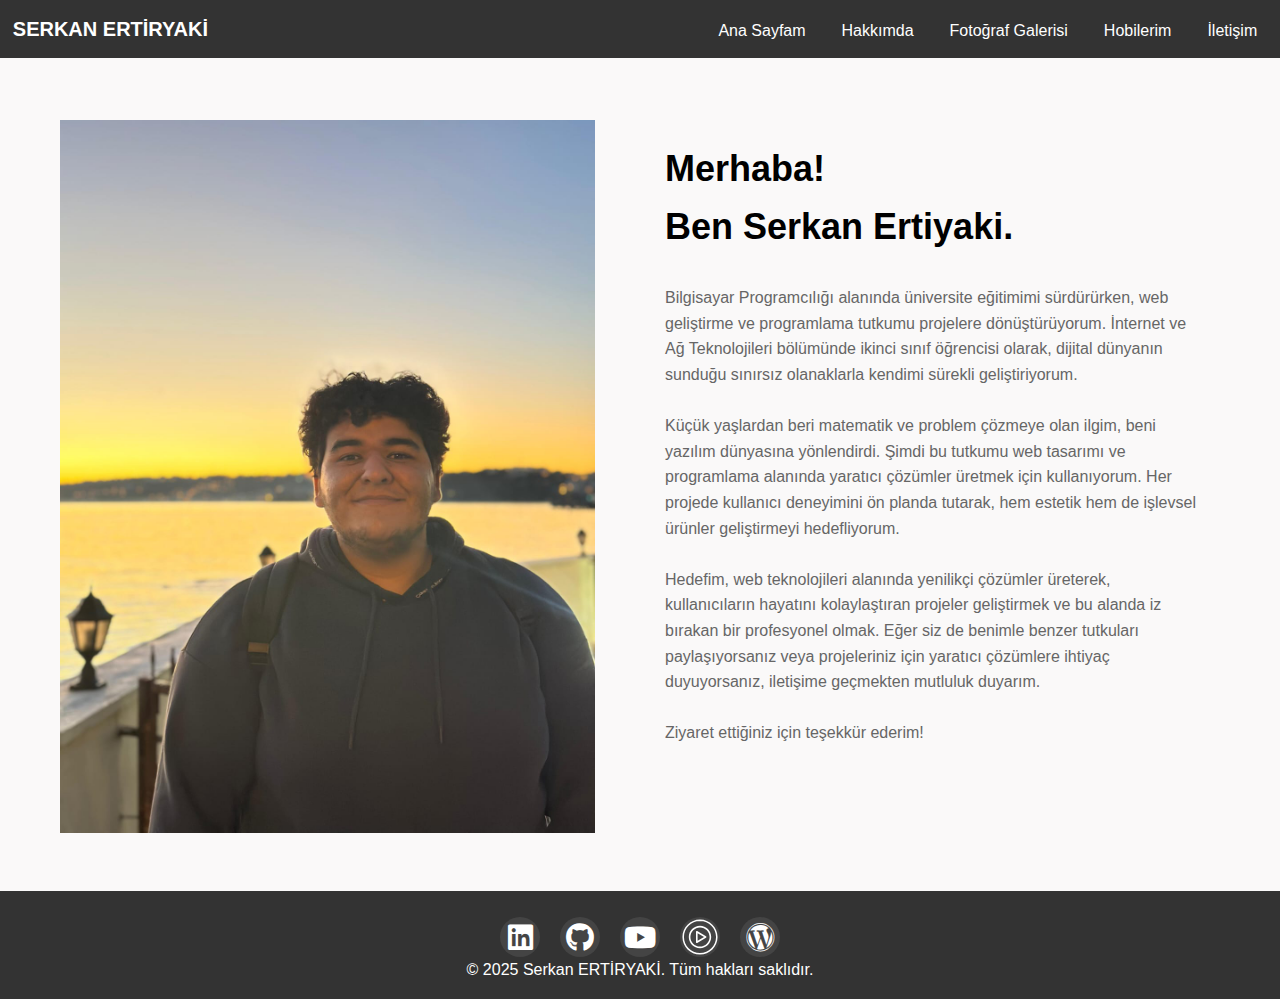
<file: hakkimda.html>
<!DOCTYPE html>
<html lang="en">
<head>
    <meta charset="UTF-8">
    <meta name="viewport" content="width=device-width, initial-scale=1.0">
    <link rel="stylesheet" href="https://cdnjs.cloudflare.com/ajax/libs/font-awesome/6.5.1/css/all.min.css">
    <link rel="stylesheet" href="hakkimda.css">
    <link rel="stylesheet" href="style.css">
    <link rel="stylesheet" href="header-fix.css">
    <style>

    </style>
</head>
<body>
    <header>
        <h1>SERKAN ERTİRYAKİ</h1>
        <nav>
            <ul>
                <li><a href="anasayfam.html">Ana Sayfam</a></li>
                <li><a href="hakkimda.html">Hakkımda</a></li>
                <li><a href="fotograf.html">Fotoğraf Galerisi</a></li>
                <li><a href="hobiler.html">Hobilerim</a></li>
                <li><a href="iletisim.html">İletişim</a></li>
            </ul>
        </nav>
    </header>

    <div class="content-container">
        <div class="image-section">
            <img src="image/IMG-20250105-WA0007.jpg" alt="Serkan Ertiyaki" class="profile-image">
        </div>
        <div class="text-section">
            <h2>Merhaba! <br>Ben Serkan Ertiyaki.</h2>
            <div class="subtitle"></div>
            <div class="description">
                Bilgisayar Programcılığı alanında üniversite eğitimimi sürdürürken, web geliştirme ve programlama tutkumu projelere dönüştürüyorum. İnternet ve Ağ Teknolojileri bölümünde ikinci sınıf öğrencisi olarak, dijital dünyanın sunduğu sınırsız olanaklarla kendimi sürekli geliştiriyorum.
                <br><br>
                Küçük yaşlardan beri matematik ve problem çözmeye olan ilgim, beni yazılım dünyasına yönlendirdi. Şimdi bu tutkumu web tasarımı ve programlama alanında yaratıcı çözümler üretmek için kullanıyorum. Her projede kullanıcı deneyimini ön planda tutarak, hem estetik hem de işlevsel ürünler geliştirmeyi hedefliyorum.
                <br><br>
                Hedefim, web teknolojileri alanında yenilikçi çözümler üreterek, kullanıcıların hayatını kolaylaştıran projeler geliştirmek ve bu alanda iz bırakan bir profesyonel olmak. Eğer siz de benimle benzer tutkuları paylaşıyorsanız veya projeleriniz için yaratıcı çözümlere ihtiyaç duyuyorsanız, iletişime geçmekten mutluluk duyarım.
                <br><br>
                Ziyaret ettiğiniz için teşekkür ederim!
            </div>
        </div>
    </div>

    <footer>
        <div class="icon-list">
            <a href="https://www.linkedin.com/in/serkanerti%CC%87ryaki%CC%87/" target="_blank">
                <i class="fab fa-linkedin"></i>
            </a>
            <a href="https://github.com/sertiryaki" target="_blank">
                <i class="fab fa-github"></i>
            </a>
            <a href="https://www.youtube.com/@serkanertiryaki5376" target="_blank">
                <i class="fab fa-youtube"></i>
            </a>
            <a href="https://music.youtube.com/@serkanertiryaki5376" target="_blank">
                <i style="background-image: url('image/youtube-music.svg');"></i>
            </a>

            <a href="https://uzaydolmusu.wordpress.com/" target="_blank">
                <i class="fa-brands fa-wordpress"></i>
            </a>
             
        </div>
        <p>&copy; 2025 Serkan ERTİRYAKİ. Tüm hakları saklıdır.</p>
    </footer>

</body>
</html>
</file>
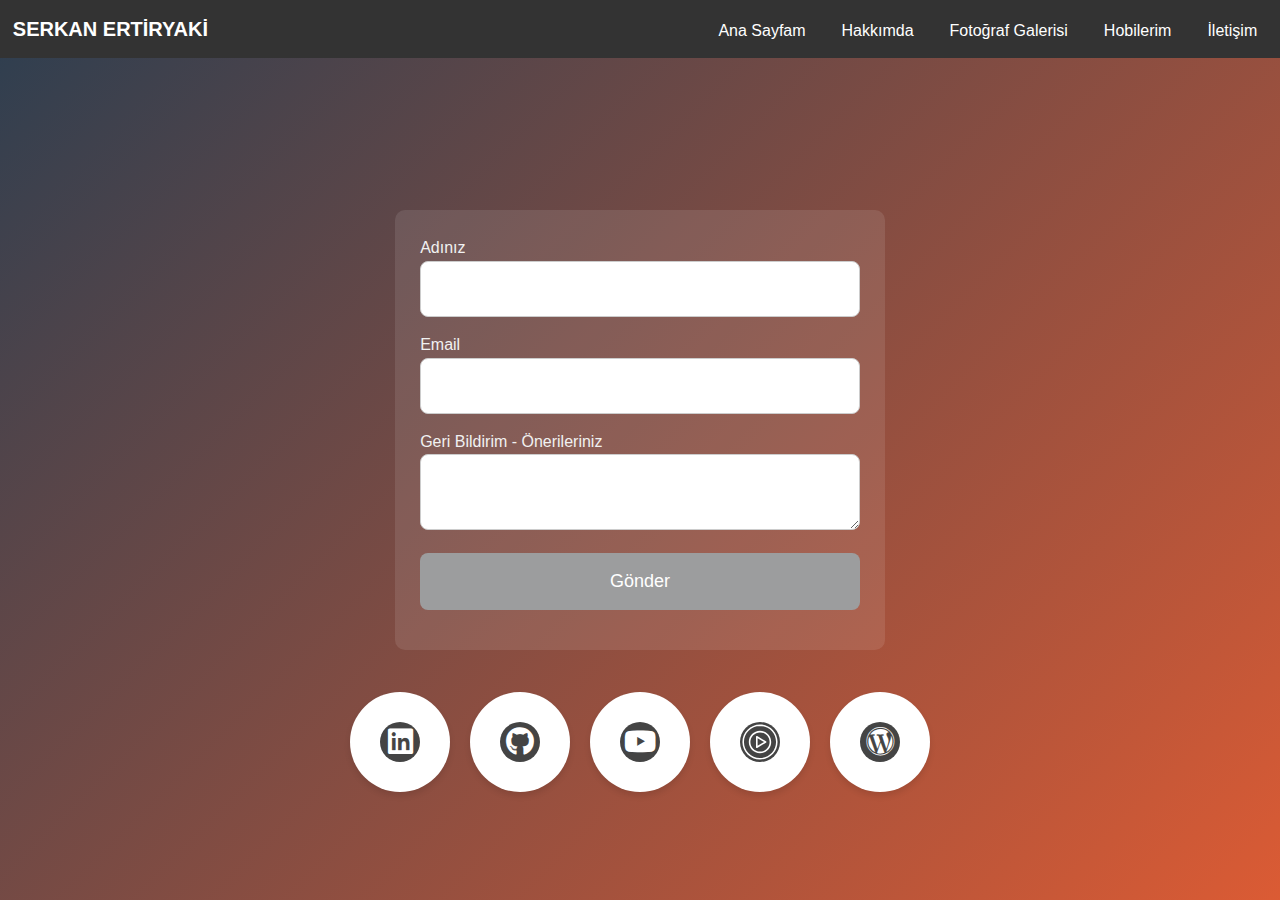
<file: iletisim.html>
<!DOCTYPE html>
<html lang="en">
<head>
    <meta charset="UTF-8">
    <meta name="viewport" content="width=device-width, initial-scale=1.0">
    <link rel="stylesheet" href="style.css">
   <link rel="stylesheet" href="iletisim.css">
   <link rel="stylesheet" href="header-fix.css">
    <link href="https://cdnjs.cloudflare.com/ajax/libs/font-awesome/6.5.1/css/all.min.css" rel="stylesheet">

    <title>Document</title>
</head>

<body>
    <header>
        <h1>SERKAN ERTİRYAKİ</h1>
        <nav>
            <ul>
                <li><a href="anasayfam.html">Ana Sayfam</a></li>
                <li><a href="hakkimda.html">Hakkımda</a></li>
                <li><a href="fotograf.html">Fotoğraf Galerisi</a></li>
                <li><a href="hobiler.html">Hobilerim</a></li>
                <li><a href="iletisim.html">İletişim</a></li>
            </ul>
        </nav>
    </header>


    <main>
        <article id="contact" class="py-20 bg-white">
           
            <section class="max-w-6xl mx-auto px-4">
                <form class="max-w-lg mx-auto">
                    <section class="mb-6">
                        <label class="block text-gray-700 mb-2">Adınız</label>
                        <input type="text" class="w-full p-3 border rounded-lg focus:outline-none focus:border-blue-500">
                    </section>
                    <section class="mb-6">
                        <label class="block text-gray-700 mb-2">Email</label>
                        <input type="email" class="w-full p-3 border rounded-lg focus:outline-none focus:border-blue-500">
                    </section>
                    <section class="mb-6">
                        <label class="block text-gray-700 mb-2">Geri Bildirim - Önerileriniz</label>
                        <textarea class="w-full p-3 border rounded-lg h-32 focus:outline-none focus:border-blue-500"></textarea>
                    </section>
                    <button class="w-full bg-blue-600 text-white py-3 rounded-lg hover:bg-blue-700 transition duration-300">
                        Gönder
                    </button>
                </form>
            </section>
        </article>
    </main>
    <div class="social-container">
        <div class="icon-list">
            <a href="https://www.linkedin.com/in/serkanerti%CC%87ryaki%CC%87/" target="_blank">
                <i class="fab fa-linkedin"></i>
            </a>
            <a href="https://github.com/sertiryaki" target="_blank">
                <i class="fab fa-github"></i>
            </a>
            <a href="https://www.youtube.com/@serkanertiryaki5376" target="_blank">
                <i class="fab fa-youtube"></i>
            </a>
            <a href="https://music.youtube.com/@serkanertiryaki5376" target="_blank">
                <i style="background-image: url('image/youtube-music.svg');"></i>
            </a>
            <a href="https://uzaydolmusu.wordpress.com/" target="_blank">
                <i class="fa-brands fa-wordpress"></i>
            </a>
        </div>
    </div>
</body>
</html>
</file>
<file: hakkimda.css>
body {
    font-family: Arial, sans-serif;
    margin: 0;
    padding: 0;
    background: rgb(250, 249, 249) ;
}

header {
    background: #333;
    color: #fff;
    padding: 1rem;
    display: flex;
    justify-content: space-between;
    align-items: center;
    font-size: 20px;
    place-items: center; 
}


nav ul {
    list-style-type: none;
    padding: 0;
    margin: 0;
    text-align: center;
}

nav ul li {
    display: inline;
    margin: 0 15px;
}

nav ul li a {
    color: white;
    text-decoration: none;
    font-size: 16px;
    font-weight: 500;
}

.content-container {
    display: flex;
    max-width: 1200px;
    margin: 50px auto;
    padding: 0 20px;
    gap: 50px;
}

.image-section {
    flex: 1;
}

.profile-image {
    width: 100%;
    height: auto;
    border-radius: 0;
    object-fit: cover;
}

.text-section {
    flex: 1;
    padding: 20px;
}

h1 {
    font-size: 48px;
    margin: 0 0 20px 0;
    color: #fff;
}
h2 {
    font-size: 36px;
    margin: 0 0 20px 0;
    color: #000;
}


.subtitle {
    color: #666;
    font-size: 18px;
    margin-bottom: 30px;
}

.description {
    color: #666;
    font-size: 16px;
    line-height: 1.6;
    margin-bottom: 30px;
}

footer {
    background-color: #000;
    padding: 20px;
    text-align: center;
    margin-top: auto;
}

.social-icons {
    margin-bottom: 20px;
}

.social-icons a {
    color: #333;
    margin: 0 10px;
    font-size: 24px;
    text-decoration: none;
}
</file>
<file: style.css>
body {
    font-family: Arial, sans-serif;
    margin: 0;
    padding: 0;
    line-height: 1.6;
}

header {
    background: #333;
    color: #fff;
    padding: 1rem;
    display: flex;
    justify-content: space-between;
    align-items: center;
    font-size: 20px;
    place-items: center; 
}

footer {
    background-color: #333;
    color: white;
    text-align: center;
    padding: 20px 0;
    width: 100%;
}

.icon-list {
    display: flex;
    justify-content: center; 
    align-items: center;
    gap: 20px; 
    margin-top: 10px; 
}

.icon-list a {
    text-decoration: none; 
}

.icon-list i {
    color: white; 
    font-size: 1.8em;
    display: flex;
    align-items: center;
    justify-content: center;
    width: 40px;
    height: 40px;
    border-radius: 50%;
    background-color: #444; 
    transition: all 0.3s ease;
}

header h1 {
    text-align: left;
    margin: 0;
}

nav ul {
    list-style: none;
    display: flex;
    gap: 1rem;
}

nav ul li {
    padding: 0 10px;
    margin: 0;
}

nav ul li a {
    color: #fff;
    text-decoration: none;
}

main {
    padding: 1rem;
}

#hero img {
    width: 100%;
    height: auto;
    display: block;
}

#content {
    display: flex;
    gap: 1rem;
}

article,
aside {
    flex: 1;
    padding: 1rem;
    
}

footer {
    background: #333;
    color: #fff;
    text-align: center;
    padding: 1rem;
}

*{
    margin:0;
    padding:0;
    box-sizing:border-box ;
}

.main{
    width: 100%;
    height: 100vh;
    display: flex;
    justify-content: center;
    align-items: center;
}

.slider {
    width: 100%;
    height: 900px;
    position: relative;
}

.slider img {
    width: 100%;
    height: 100%;
    border-radius: 7px;
    object-fit: cover;
}

.button {
    position: absolute;
    top: 0 ;
    left: 0;
    width: 100%;
    height: 100%;
    display: flex;
    justify-content: space-between;
    align-items: center;
    padding: 10px;
}

.button i {
    color: white;
    font-size: 1.8em;
}

.button i:hover {
    color: gray;
}

@media (max-width: 1024px) {
    .slider {
        height: 400px;
    }

    .main {
        padding: 1rem;
    }

    footer {
        padding: 18px 0;
    }

    .icon-list {
        margin-top: 12px;
    }

    nav ul {
        display: flex;
        flex-direction: column;
        align-items: center;
        gap: 1.5rem;
    }

    nav ul li {
        padding: 0;
        margin: 0;
    }

    nav ul li a {
        font-size: 18px;
    }
}

@media (max-width: 768px) {
    .slider {
        height: 350px;
        margin-top: 2rem; 
        margin-bottom: 2rem; 
    }

    header {
        padding: 0.5rem;
    }

    footer {
        padding: 18px 0;
    }

    .icon-list {
        margin-top: 12px;
    }

    nav ul {
        flex-direction: column;
        align-items: center;
        gap: 1.5rem;
    }

    nav ul li {
        padding: 0;
        margin: 0;
    }

    nav ul li a {
        font-size: 18px;
    }
}

@media (max-width: 480px) {
    .slider {
        height: 275px; 
    }

    footer {
        font-size: 0.9rem;
        position: fixed;
        bottom: 0;
        width: 100%;
    }

    header h1 {
        font-size: 1.2rem;
    }

    nav ul li a {
        font-size: 16px;
    }

     footer {
        padding: 15px 0;
    }

    nav ul {
        gap: 1.5rem;
    }

    .button i {
        font-size: 1.35em;
    }

    .slider img {
        object-fit: cover;
    }
}
</file>
<file: header-fix.css>
header {
    background: #333 !important;
    color: #fff !important;
    padding: 1rem !important;
    display: flex !important;
    justify-content: space-between !important;
    align-items: center !important;
    position: fixed !important;
    top: 0 !important;
    left: 0 !important;
    width: 100% !important;
    z-index: 1000 !important;
}

header h1 {
    margin: 0 !important;
    font-size: 20px !important;
}

nav ul {
    list-style: none !important;
    display: flex !important;
    gap: 1rem !important;
    margin: 0 !important;
    padding: 0 !important;
}

nav ul li {
    margin: 0 !important;
    padding: 0 10px !important;
}

nav ul li a {
    color: #fff !important;
    text-decoration: none !important;
    font-size: 16px !important;
}

/* Header'ın altındaki içeriğin kaymaması için */
body {
    padding-top: 70px !important;
}

@media (max-width: 768px) {
    nav ul {
        flex-direction: column !important;
        align-items: center !important;
    }
    
}

header{
    padding:0.8rem !important;
}
</file>
<file: iletisim.css>
body {
    margin: 0;
    padding: 0;
    font-family: Arial, sans-serif;
    background: linear-gradient(135deg, #2c3e50, #db5b34);
    background-size: cover;
    color: #f1f1f1;
    /*text-align: center;*/
    display: flex;
    justify-content: center; 
    align-items: center;    
    min-height: 100vh;      
    flex-direction: column; 
}

header {
    background-color: #333;
    color: white;
    padding: 20px 0;
    position: fixed;
    top: 0;
    width: 100%;
    z-index: 100;
}

header h1 {
    margin: 0;
}

nav ul {
    list-style-type: none;
    padding: 0;
    text-align: center;
    margin-top: 10px;
}

nav ul li {
    display: inline;
    margin-right: 20px;
}

nav ul li a {
    color: white;
    text-decoration: none;
}

.container {
    display: flex;
    flex-direction: column;
    justify-content: center; 
    align-items: center;    
    gap: 40px;              
    height: 100%;           
    width: 100%;            
    margin-top: 120px;      
}

.social-container {
    display: flex;
    justify-content: center;
    align-items: center;
}

.icon-list {
    display: flex;
    justify-content: center;
    gap: 20px;
 
}

.icon-list a {
    text-decoration: none;
    width: 100px;  
    height: 100px; 
    display: flex;
    justify-content: center;
    align-items: center;
    background-color: #fff;
    border-radius: 50%;
    box-shadow: 0 4px 6px rgba(0, 0, 0, 0.1);
    transition: transform 0.3s, box-shadow 0.3s;
}

.icon-list a:hover {
    transform: scale(1.1);
    box-shadow: 0 6px 8px rgba(0, 0, 0, 0.2);
}

.icon-list img {
    width: 47px;  
    height: 47px; 
}

form {
    width: 100%; 
    max-width: 625px; 
    padding: 25px; 
    box-sizing: border-box;
    background: rgba(255, 255, 255, 0.1); 
    border-radius: 10px;
}

form input,
form textarea,
form button {
    width: 100%; 
    margin-bottom: 15px;
}

form input,
form textarea {
    padding: 18px; 
    border: 1px solid #ccc;
    border-radius: 8px;
    font-size: 16px;
}

form button {
    padding: 18px; 
    border: none;
    border-radius: 8px;
    background-color: #9c9d9e;
    color: white;
    font-size: 18px;
    cursor: pointer;
    transition: background-color 0.3s;
}

form button:hover {
    background-color: #005bb5;
}


@media (max-width: 768px) {
    .icon-list img {
        width: 45px;  
        height: 45px; 
    }

    .container {
        gap: 20px;
    }

    form {
        padding: 25px; 
    }
}
</file>
